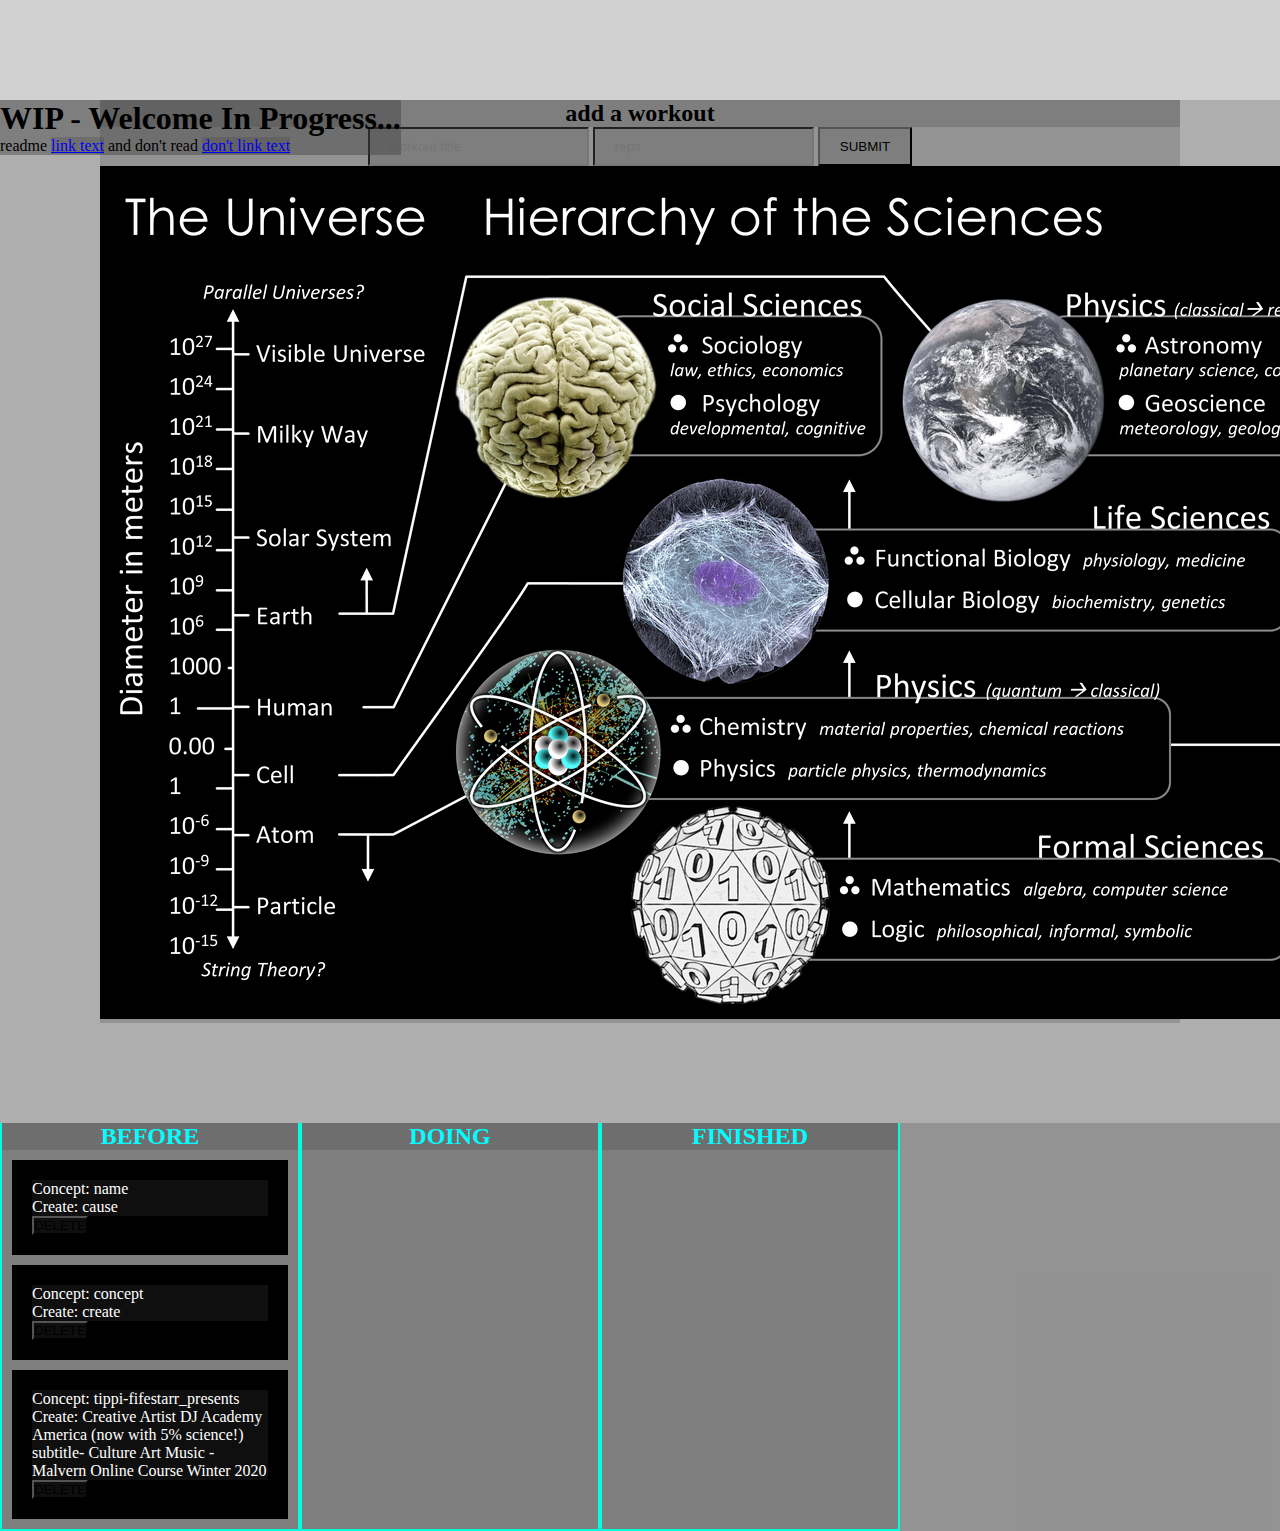
<file: index.html>
<!DOCTYPE html>
<html lang="en">
<head>
  <meta charset="UTF-8">
  <meta name="viewport" content="width=device-width, initial-scale=1.0">
  <link rel="stylesheet" href="styles.css" type="">
  <title>Welcome Malvern 2020</title>
</head>
<body>
  <div class="intro">
    <h1>WIP - Welcome In Progress...</h1>
    <p>readme <a target=_blank href="./readme.txt">link text</a> and don't read <a href="./welcomepacket.html">don't link text</a>  </p>
  </div>
  <div class="inputs">
    <h2>add a workout</h2>
    <input class="firstInput" type="text" placeholder="workout title">
    <input class="secondInput" type="text" placeholder="reps">
    <button onclick="inputNewItem()">SUBMIT</button>
    <img src="1280px-The_Scientific_Universe.png">
  </div>
  <div class="content-container"></div>
  <script src="script.js"></script>
</body>
</html>
</file>
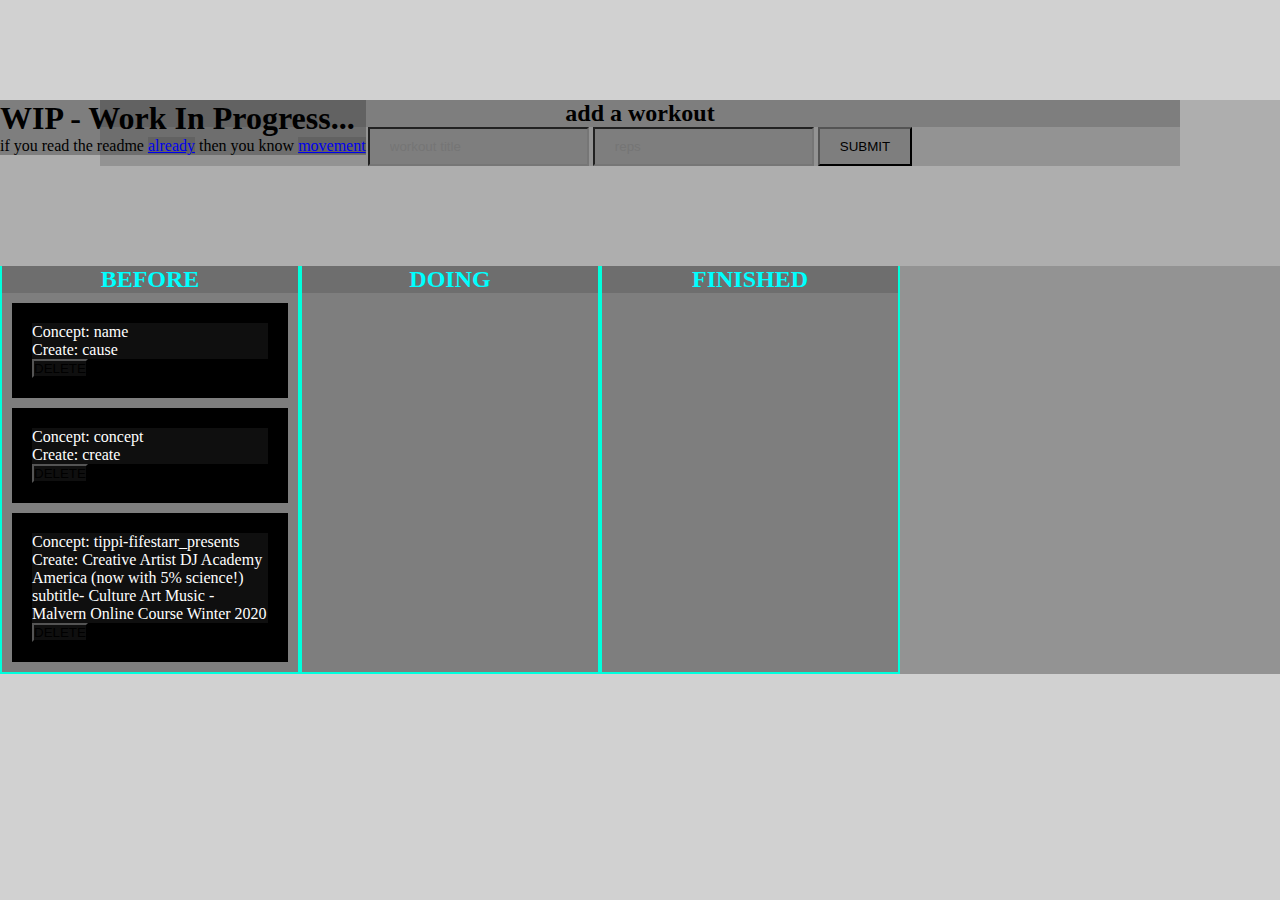
<file: welcomepacket.html>
<!DOCTYPE html>
<html lang="en">
<head>
  <meta charset="UTF-8">
  <meta name="viewport" content="width=device-width, initial-scale=1.0">
  <link rel="stylesheet" href="styles.css" type="">
  <title>Awesome Secret Site</title>
</head>
<body>
  <div class="intro">
    <h1>WIP - Work In Progress...</h1>
    <p>if you read the readme <a href="./readme.txt">already</a> then you know <a href="https://tippi-fifestarr.github.io/BWC-Workitout/">movement</a>  </p>
  </div>
  <div class="inputs">
    <h2>add a workout</h2>
    <input class="firstInput" type="text" placeholder="workout title">
    <input class="secondInput" type="text" placeholder="reps">
    <button onclick="inputNewItem()">SUBMIT</button>
  </div>
  <div class="content-container"></div>
  <script src="script.js"></script>
</body>
</html>
</file>
<file: styles.css>
*{
  margin: 0;
  padding: 0;
  box-sizing: border-box;
  z-index: 5;
  background-color: #3d3d3d3d
}
.inputs{
  text-align: center;
  margin: 100px;
  z-index: 7;
}
input[type=text]{
  padding: 10px 20px;
  z-index: 100;
}
.inputs button {
  padding: 10px 20px;
  z-index: 100;
}
.content-container{
  display: flex;
}
.ul-header{
  text-align:center;
  color: aqua;
}
.intro{
  position: absolute;
  align-content: center;
  width: fit-content;
  z-index: 1;
}
.firstList{
  width: 300px;
  /* height: 400px; */
  border: 2px solid rgb(0, 255, 221);
}
li{
  list-style: none;
}
.card{
  padding: 20px;
  background: #000;
  color: white;
  margin: 10px;
}
.dropzone{
  width: 300px;
  /* height: 400px; */
  border: 2px solid  rgb(0, 255, 221);
  border-top: 2px none;
}

.highlight{
  border: 5px solid rgb(122, 206, 106);

}
</file>
